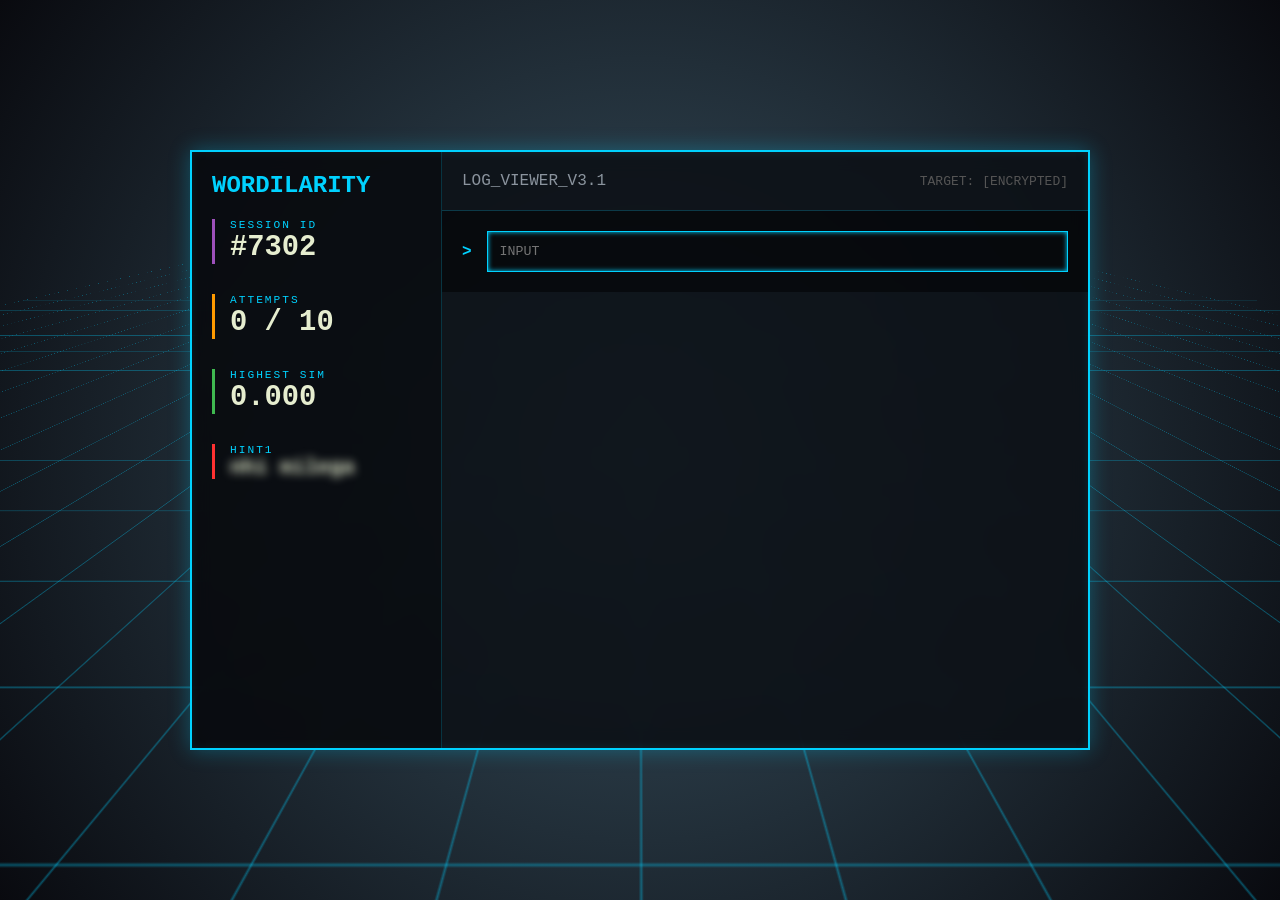
<file: index.html>
<!DOCTYPE html>
<html lang="en">
<head>
    <meta charset="UTF-8">
    <meta name="viewport" content="width=device-width, initial-scale=1.0">
    <title>Wordilarity</title>
      <link rel="stylesheet" href="style.css">

</head>
<body>

<div id="dashboard">
    <div id="sidebar" class="sidebar">
        <h2 style="color: var(--neon-blue); margin-top:0;">WORDILARITY</h2>
        <div class="stat-card">
            <div class="stat-label">Session ID</div>
            <div class="stat-value" id="sid">#--</div>
        </div>
        <div class="stat-card" style="border-color: var(--neon-orange);">
            <div class="stat-label">Attempts</div>
            <div class="stat-value" id="attempt-counter">0 / 10</div>
        </div>
        <div class="stat-card" style="border-color: var(--neon-green);">
            <div class="stat-label">Highest Sim</div>
            <div class="stat-value" id="high-score">0.000</div>
        </div>
        <div class="stat-card" style="border-color: var(--neon-red);">
            <div class="stat-label">Hint1</div>
            <div id="hint1" class="stat-value hazy" style="font-size: 1.3rem;" id="high-score">nhi milega</div>
        </div>
        <div id="stathin2" class="stat-card hidden" style="border-color: var(--neon-red);">
            <div class="stat-label">Hint2</div>
            <div id="hint2" class="stat-value hazy" style="font-size: 1.3rem;" id="high-score">nhi milega</div>
        </div>
        <div id="stathin3" class="stat-card hidden" style="border-color: var(--neon-red);">
            <div class="stat-label">Main Nalla Hu</div>
            <div id="hint3" class="stat-value hazy" style="font-size: 1.3rem;" id="high-score">nhi milega</div>
        </div>
    </div>

    <div class="main-header">
        <span style="color: #8b949e;">LOG_VIEWER_V3.1</span>
        <span id="target-hint" style="font-family: monospace; color: #555;">TARGET: [ENCRYPTED]</span>
    </div>
        
    <div class="input-zone">
        <div class="input-line">
            <span style="color:var(--neon-blue); font-weight:bold;">&gt;</span>
            <input type="text" id="user-input" placeholder="INPUT" autofocus autocomplete="off">
        </div>
        <span id="no-word">This Word Does Not Exist</span>
    </div>


    <div id="list-container">
    </div>


</div>

<div id="overlay" class="status-box"></div>

<script src="script.js"></script>
</body>
</html>
</file>
<file: style.css>
:root {
    --panel-bg: rgba(13, 17, 23, 0.9);
    --neon-blue: #00d2ff;
    --neon-purple: #9d50bb;
    --neon-green: #3fb950;
    --neon-orange: #ff9a00;
    --neon-red: #FF3131;
    --text-main: #e6edcf;
}

* { box-sizing: border-box; }

body {
    background: radial-gradient(circle at center, #395261 0%, #090a0f 100%);
    color: var(--text-main);
    font-family: 'Segoe UI', 'Courier New', monospace;
    margin: 0;
    height: 100vh;
    display: flex;
    justify-content: center;
    align-items: center;
    overflow: hidden;
}

/* Animated Grid Background */
body::before {
    content: "";
    position: absolute;
    width: 200%;
    height: 200%;
    background-image: linear-gradient(rgba(0, 208, 255, 0.329) 1px, transparent 1px),
                        linear-gradient(90deg, rgba(0, 208, 255, 0.336) 1px, transparent 1px);
    background-size: 80px 80px;
    transform: perspective(500px) rotateX(60deg) translateY(-200px);
    animation: grid-move 7s linear infinite;
    z-index: -1;
}

@keyframes grid-move {
    0% { transform: perspective(150px) rotateX(10deg) translateY(-500px); }
    100% { transform: perspective(150px) rotateX(10deg) translateY(0); }
}

#dashboard {
    width: 900px;
    height: 600px;
    background: var(--panel-bg);
    border: 2px solid var(--neon-blue);
    box-shadow: 0 0 20px rgba(0, 210, 255, 0.3), inset 0 0 10px rgba(0, 210, 255, 0.1);
    display: grid;
    grid-template-columns: 250px 1fr;
    grid-template-rows: auto auto 1fr;
    backdrop-filter: blur(10px);
}

/* Side Panel */
.sidebar {
    grid-row: 1 / span 3;
    border-right: 1px solid rgba(0, 210, 255, 0.2);
    padding: 20px;
    background: rgba(0, 0, 0, 0.3);
}

.stat-card {
    margin-bottom: 30px;
    border-left: 3px solid var(--neon-purple);
    padding-left: 15px;
}

.stat-label { font-size: 0.7rem; color: var(--neon-blue); text-transform: uppercase; letter-spacing: 2px; }
.stat-value { font-size: 1.8rem; font-weight: bold; font-family: monospace; }

/* Main Viewport */
.main-header {
    padding: 20px;
    border-bottom: 1px solid rgba(0, 210, 255, 0.2);
    display: flex;
    justify-content: space-between;
    align-items: center;
}

#list-container {
    padding: 20px;
    overflow-y: auto;
    position: relative; /* For smooth absolute positioning of children */
}

.guess-row {
    display: grid;
    grid-template-columns: 1fr 80px 200px;
    align-items: center;
    gap: 15px;
    padding: 12px;
    background: rgba(255, 255, 255, 0.03);
    margin-bottom: 10px;
    border-radius: 4px;
    transition: all 0.5s cubic-bezier(0.4, 0, 0.2, 1);
}

.word-tag { font-weight: bold; letter-spacing: 1px; color: var(--neon-blue); }
.score-tag { font-family: monospace; text-align: right; }

.progress-track {
    height: 8px;
    background: #1a1f26;
    border-radius: 10px;
    overflow: hidden;
    border: 1px solid rgba(255, 255, 255, 0.1);
}

.progress-bar {
    height: 100%;
    width: 0%;
    transition: width 1s ease-out;
    background: linear-gradient(90deg, var(--neon-purple), var(--neon-orange));
}

.hidden {
    display: none;
}


/* Input Area */
.input-zone {
    padding: 20px;
    background: rgba(0, 0, 0, 0.5);
    display: flex;
    flex-direction: column; /* stack vertically */
    gap: 10px;
}

.input-line {
    display: flex;
    align-items: center;
    gap: 15px;
}

#no-word {
    display: none;
    opacity: 0;
    transition: opacity 0.4s ease;
    color: var(--neon-red);
    font-weight: bold;
}

#no-word.visible {
    display: block;
    opacity: 1;
}

input {
    flex-grow: 1;
    background: transparent;
    border: 1px solid var(--neon-blue);
    padding: 12px;
    color: white;
    font-family: monospace;
    outline: none;
    box-shadow: inset 0 0 5px var(--neon-blue);
}

.status-box {
    position: absolute;
    top: 50%;
    left: 50%;
    transform: translate(-50%, -50%);
    padding: 40px;
    background: black;
    border: 3px solid var(--error);
    z-index: 100;
    text-align: center;
    display: none;


}

.decrypted-text {
  color: var(--neon-green);
  font-weight: bold;
  /* background: #ffecec; */
}

.win-glow { color: var(--neon-green); text-shadow: 0 0 10px var(--neon-green); }
.fail-glow { color: #ff0000; text-shadow: 0 0 10px #ff0000; }

.hazy {
  filter: blur(5px);
  cursor: pointer;
  transition: filter 0.3s ease;
}

.hazy.revealed {
  filter: blur(0);
}
</file>
